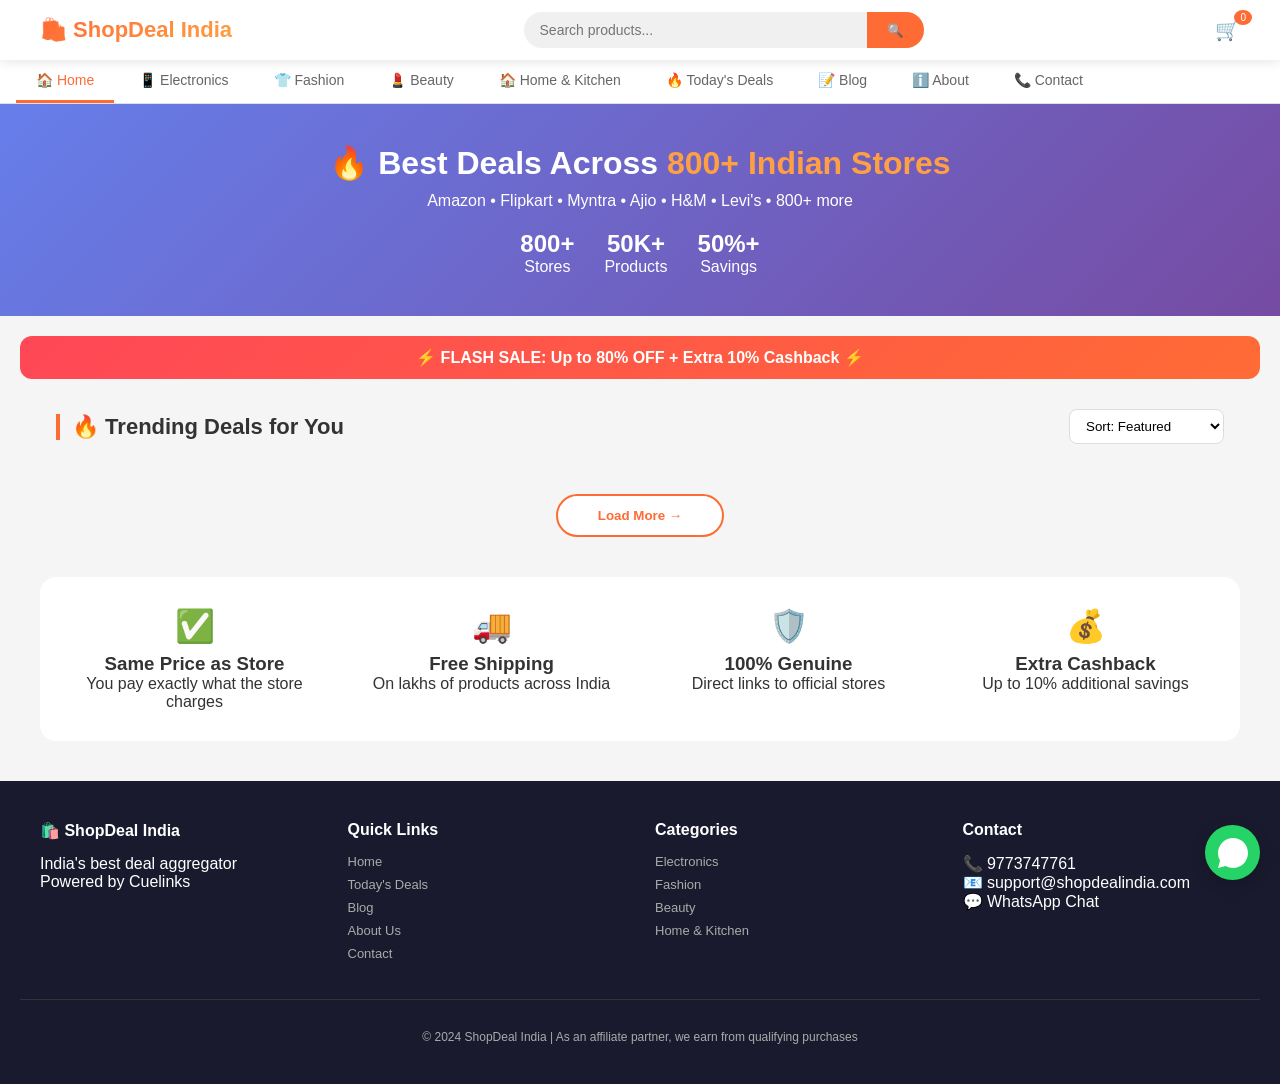
<file: index.html>
<!DOCTYPE html>
<html lang="hi">
<head>
    <meta charset="UTF-8">
    <meta name="viewport" content="width=device-width, initial-scale=1.0, viewport-fit=cover, user-scalable=yes">
    <title>ShopDeal India - Best Deals Across 800+ Indian Stores</title>
    <meta name="description" content="Find best deals on Amazon, Flipkart, Myntra & 800+ stores. Save up to 80% on electronics, fashion, beauty & more.">
    <meta name="keywords" content="online shopping deals, best offers India, Amazon deals, Flipkart sale, Myntra offers, Cuelinks">
    
    <!-- Cuelinks API -->
    <script>
        const CUELINKS_API_KEY = 'xji4NIVD_Dg1CJrSDjgbiJm3COZ8RH2Ml5GiriivbCI';
        (function() {
            var script = document.createElement('script');
            script.src = 'https://cuelinks.com/script.js?api_key=' + CUELINKS_API_KEY;
            script.async = true;
            document.head.appendChild(script);
        })();
    </script>
    
    <style>
        * {
            margin: 0;
            padding: 0;
            box-sizing: border-box;
        }

        body {
            font-family: -apple-system, BlinkMacSystemFont, 'Segoe UI', Roboto, Arial, sans-serif;
            background: #f5f5f5;
            color: #333;
        }

        /* Header */
        .header {
            background: #fff;
            box-shadow: 0 2px 10px rgba(0,0,0,0.1);
            position: sticky;
            top: 0;
            z-index: 1000;
            padding: 12px 16px;
        }

        .nav {
            max-width: 1200px;
            margin: 0 auto;
            display: flex;
            justify-content: space-between;
            align-items: center;
            gap: 15px;
            flex-wrap: wrap;
        }

        .logo {
            font-size: 22px;
            font-weight: bold;
            background: linear-gradient(135deg, #ff6b35, #ff9f43);
            -webkit-background-clip: text;
            background-clip: text;
            color: transparent;
            text-decoration: none;
            cursor: pointer;
        }

        .search-bar {
            flex: 1;
            max-width: 400px;
            display: flex;
            background: #f0f0f0;
            border-radius: 30px;
            overflow: hidden;
        }

        .search-bar input {
            flex: 1;
            padding: 10px 16px;
            border: none;
            outline: none;
            background: transparent;
            font-size: 14px;
        }

        .search-bar button {
            padding: 10px 20px;
            background: #ff6b35;
            color: white;
            border: none;
            cursor: pointer;
        }

        .cart-icon {
            position: relative;
            font-size: 20px;
            cursor: pointer;
        }

        .cart-count {
            position: absolute;
            top: -8px;
            right: -12px;
            background: #ff6b35;
            color: white;
            border-radius: 50%;
            padding: 2px 6px;
            font-size: 10px;
        }

        /* Navigation Tabs */
        .nav-tabs {
            background: white;
            border-bottom: 1px solid #e0e0e0;
            padding: 0 16px;
            overflow-x: auto;
            white-space: nowrap;
            display: flex;
            gap: 5px;
        }

        .nav-tab {
            padding: 12px 20px;
            background: none;
            border: none;
            font-size: 14px;
            font-weight: 500;
            color: #666;
            cursor: pointer;
            border-bottom: 3px solid transparent;
            transition: all 0.3s;
        }

        .nav-tab.active {
            color: #ff6b35;
            border-bottom-color: #ff6b35;
        }

        /* Hero */
        .hero {
            background: linear-gradient(135deg, #667eea, #764ba2);
            color: white;
            text-align: center;
            padding: 40px 20px;
        }

        .hero h1 {
            font-size: 32px;
            margin-bottom: 10px;
        }

        .stats {
            display: flex;
            justify-content: center;
            gap: 30px;
            margin-top: 20px;
            flex-wrap: wrap;
        }

        .stat {
            text-align: center;
        }

        .stat-number {
            font-size: 24px;
            font-weight: bold;
        }

        /* Flash Banner */
        .flash-banner {
            background: linear-gradient(135deg, #ff4757, #ff6b35);
            color: white;
            text-align: center;
            padding: 12px;
            margin: 20px;
            border-radius: 12px;
            font-weight: bold;
        }

        /* Products Grid */
        .products-section {
            max-width: 1200px;
            margin: 30px auto;
            padding: 0 16px;
        }

        .section-header {
            display: flex;
            justify-content: space-between;
            align-items: center;
            margin-bottom: 20px;
            flex-wrap: wrap;
            gap: 10px;
        }

        .section-title {
            font-size: 22px;
            font-weight: bold;
            border-left: 4px solid #ff6b35;
            padding-left: 12px;
        }

        .sort-select {
            padding: 8px 12px;
            border: 1px solid #ddd;
            border-radius: 8px;
            background: white;
        }

        .products-grid {
            display: grid;
            grid-template-columns: repeat(auto-fill, minmax(280px, 1fr));
            gap: 20px;
        }

        @media (max-width: 640px) {
            .products-grid { grid-template-columns: 1fr; }
        }

        .product-card {
            background: white;
            border-radius: 12px;
            overflow: hidden;
            box-shadow: 0 2px 8px rgba(0,0,0,0.1);
            cursor: pointer;
            transition: transform 0.2s;
            position: relative;
        }

        .product-card:hover {
            transform: translateY(-4px);
            box-shadow: 0 8px 20px rgba(0,0,0,0.15);
        }

        .deal-badge {
            position: absolute;
            top: 10px;
            left: 10px;
            background: #ff4757;
            color: white;
            padding: 4px 12px;
            border-radius: 20px;
            font-size: 11px;
            font-weight: bold;
            z-index: 1;
        }

        .product-img {
            height: 200px;
            display: flex;
            align-items: center;
            justify-content: center;
            padding: 20px;
            background: #f8f8f8;
        }

        .product-img img {
            max-width: 100%;
            max-height: 100%;
            object-fit: contain;
        }

        .product-info {
            padding: 15px;
        }

        .product-title {
            font-size: 14px;
            font-weight: 600;
            margin-bottom: 8px;
            line-height: 1.4;
            height: 40px;
            overflow: hidden;
        }

        .price {
            margin-bottom: 8px;
        }

        .current-price {
            font-size: 20px;
            font-weight: bold;
            color: #ff6b35;
        }

        .old-price {
            font-size: 13px;
            color: #999;
            text-decoration: line-through;
            margin-left: 8px;
        }

        .discount {
            background: #e8f5e9;
            color: #4caf50;
            padding: 2px 6px;
            border-radius: 4px;
            font-size: 11px;
            margin-left: 8px;
        }

        .store-name {
            font-size: 11px;
            color: #666;
            background: #f0f0f0;
            padding: 3px 8px;
            border-radius: 4px;
            display: inline-block;
        }

        .shop-btn {
            width: 100%;
            padding: 10px;
            background: #ff6b35;
            color: white;
            border: none;
            border-radius: 8px;
            font-weight: 600;
            cursor: pointer;
            margin-top: 10px;
        }

        /* Load More */
        .load-more {
            text-align: center;
            margin: 30px 0;
        }

        .load-more-btn {
            padding: 12px 40px;
            background: white;
            border: 2px solid #ff6b35;
            color: #ff6b35;
            border-radius: 40px;
            font-weight: 600;
            cursor: pointer;
        }

        /* Features */
        .features {
            max-width: 1200px;
            margin: 40px auto;
            padding: 30px 16px;
            display: grid;
            grid-template-columns: repeat(auto-fit, minmax(180px, 1fr));
            gap: 20px;
            background: white;
            border-radius: 16px;
        }

        .feature {
            text-align: center;
        }

        .feature-icon {
            font-size: 32px;
            margin-bottom: 8px;
        }

        /* About Page Styles */
        .about-container, .policy-container {
            max-width: 1000px;
            margin: 40px auto;
            padding: 0 20px;
        }

        .about-card, .policy-card {
            background: white;
            border-radius: 16px;
            padding: 30px;
            box-shadow: 0 2px 10px rgba(0,0,0,0.1);
            margin-bottom: 20px;
        }

        .about-card h1, .policy-card h1 {
            color: #ff6b35;
            margin-bottom: 20px;
        }

        .stats-showcase {
            display: flex;
            gap: 20px;
            flex-wrap: wrap;
            margin: 30px 0;
        }

        .stat-box {
            flex: 1;
            text-align: center;
            padding: 20px;
            background: linear-gradient(135deg, #667eea, #764ba2);
            color: white;
            border-radius: 12px;
        }

        .stat-box .number {
            font-size: 36px;
            font-weight: bold;
        }

        .values-grid {
            display: grid;
            grid-template-columns: repeat(auto-fit, minmax(200px, 1fr));
            gap: 20px;
            margin: 20px 0;
        }

        .value-item {
            text-align: center;
            padding: 20px;
            background: #f8f9fa;
            border-radius: 12px;
        }

        .value-item .icon {
            font-size: 40px;
            display: block;
            margin-bottom: 10px;
        }

        /* Contact Page */
        .contact-container {
            max-width: 800px;
            margin: 40px auto;
            padding: 0 20px;
        }

        .contact-card {
            background: white;
            border-radius: 16px;
            padding: 30px;
            box-shadow: 0 2px 10px rgba(0,0,0,0.1);
            margin-bottom: 20px;
        }

        .contact-info {
            display: flex;
            gap: 20px;
            flex-wrap: wrap;
            margin-top: 20px;
        }

        .info-item {
            flex: 1;
            text-align: center;
            padding: 20px;
            background: #f8f9fa;
            border-radius: 12px;
        }

        .info-item .icon {
            font-size: 32px;
            display: block;
            margin-bottom: 10px;
        }

        form input, form textarea {
            width: 100%;
            padding: 12px;
            margin-bottom: 15px;
            border: 1px solid #ddd;
            border-radius: 8px;
        }

        form button {
            background: #ff6b35;
            color: white;
            border: none;
            padding: 12px 30px;
            border-radius: 8px;
            cursor: pointer;
        }

        /* Blog */
        .blog-header {
            background: linear-gradient(135deg, #1a1a2e, #16213e);
            color: white;
            padding: 40px 20px;
            text-align: center;
        }

        .blog-header h1 {
            font-size: 32px;
            margin-bottom: 10px;
        }

        .blog-grid {
            max-width: 1200px;
            margin: 40px auto;
            padding: 0 20px;
            display: grid;
            grid-template-columns: repeat(auto-fill, minmax(350px, 1fr));
            gap: 30px;
        }

        .blog-card {
            background: white;
            border-radius: 16px;
            overflow: hidden;
            box-shadow: 0 2px 10px rgba(0,0,0,0.1);
            cursor: pointer;
            transition: transform 0.2s;
        }

        .blog-card:hover {
            transform: translateY(-4px);
        }

        .blog-img {
            height: 180px;
            background: linear-gradient(135deg, #667eea, #764ba2);
            display: flex;
            align-items: center;
            justify-content: center;
            font-size: 60px;
        }

        .blog-content {
            padding: 20px;
        }

        .blog-category {
            color: #ff6b35;
            font-size: 12px;
            text-transform: uppercase;
            margin-bottom: 8px;
        }

        .blog-title {
            font-size: 18px;
            margin-bottom: 10px;
        }

        .blog-excerpt {
            color: #666;
            font-size: 14px;
            margin-bottom: 15px;
            line-height: 1.5;
        }

        /* Footer */
        .footer {
            background: #1a1a2e;
            color: white;
            padding: 40px 20px;
            margin-top: 40px;
        }

        .footer-grid {
            max-width: 1200px;
            margin: 0 auto;
            display: grid;
            grid-template-columns: repeat(auto-fit, minmax(200px, 1fr));
            gap: 30px;
        }

        .footer-col h4 {
            margin-bottom: 15px;
        }

        .footer-col a {
            display: block;
            color: #aaa;
            text-decoration: none;
            margin-bottom: 8px;
            font-size: 13px;
            cursor: pointer;
        }

        .footer-col a:hover {
            color: #ff6b35;
        }

        .copyright {
            text-align: center;
            padding-top: 30px;
            margin-top: 30px;
            border-top: 1px solid #333;
            font-size: 12px;
            color: #aaa;
        }

        /* WhatsApp Float */
        .whatsapp-float {
            position: fixed;
            bottom: 20px;
            right: 20px;
            background: #25d366;
            width: 55px;
            height: 55px;
            border-radius: 50%;
            display: flex;
            align-items: center;
            justify-content: center;
            cursor: pointer;
            box-shadow: 0 4px 15px rgba(0,0,0,0.2);
            z-index: 100;
        }

        .hidden-page {
            display: none;
        }

        .active-page {
            display: block;
        }

        @media (max-width: 768px) {
            .nav { flex-direction: column; }
            .search-bar { max-width: 100%; }
            .blog-grid { grid-template-columns: 1fr; }
            .contact-info { flex-direction: column; }
            .stats-showcase { flex-direction: column; }
        }
    </style>
</head>
<body>

    <!-- Header -->
    <header class="header">
        <div class="nav">
            <div class="logo" onclick="showPage('home')">🛍️ ShopDeal India</div>
            <div class="search-bar">
                <input type="text" id="searchInput" placeholder="Search products...">
                <button onclick="searchProducts()">🔍</button>
            </div>
            <div class="cart-icon" onclick="showCart()">🛒 <span class="cart-count" id="cartCount">0</span></div>
        </div>
    </header>

    <!-- Navigation Tabs -->
    <div class="nav-tabs">
        <button class="nav-tab active" onclick="showPage('home')">🏠 Home</button>
        <button class="nav-tab" onclick="showPage('electronics')">📱 Electronics</button>
        <button class="nav-tab" onclick="showPage('fashion')">👕 Fashion</button>
        <button class="nav-tab" onclick="showPage('beauty')">💄 Beauty</button>
        <button class="nav-tab" onclick="showPage('homekitchen')">🏠 Home & Kitchen</button>
        <button class="nav-tab" onclick="showPage('deals')">🔥 Today's Deals</button>
        <button class="nav-tab" onclick="showPage('blog')">📝 Blog</button>
        <button class="nav-tab" onclick="showPage('about')">ℹ️ About</button>
        <button class="nav-tab" onclick="showPage('contact')">📞 Contact</button>
    </div>

    <!-- ==================== HOME PAGE ==================== -->
    <div id="home-page" class="active-page">
        <div class="hero">
            <h1>🔥 Best Deals Across <span style="color:#ff9f43;">800+ Indian Stores</span></h1>
            <p>Amazon • Flipkart • Myntra • Ajio • H&M • Levi's • 800+ more</p>
            <div class="stats">
                <div class="stat"><span class="stat-number">800+</span><br>Stores</div>
                <div class="stat"><span class="stat-number">50K+</span><br>Products</div>
                <div class="stat"><span class="stat-number">50%+</span><br>Savings</div>
            </div>
        </div>
        <div class="flash-banner">⚡ FLASH SALE: Up to 80% OFF + Extra 10% Cashback ⚡</div>
        <div class="products-section">
            <div class="section-header">
                <h2 class="section-title">🔥 Trending Deals for You</h2>
                <select class="sort-select" id="homeSort" onchange="sortHomeProducts(this.value)">
                    <option value="default">Sort: Featured</option>
                    <option value="price_low">Price: Low to High</option>
                    <option value="price_high">Price: High to Low</option>
                    <option value="discount">Biggest Discount</option>
                </select>
            </div>
            <div class="products-grid" id="homeProductsGrid"></div>
            <div class="load-more"><button class="load-more-btn" onclick="loadMoreHome()">Load More →</button></div>
        </div>
    </div>

    <!-- ==================== ELECTRONICS PAGE ==================== -->
    <div id="electronics-page" class="hidden-page">
        <div class="hero" style="background: linear-gradient(135deg, #667eea, #764ba2);">
            <h1>📱 Best Electronics Deals</h1>
            <p>Save up to 50% on Mobiles, Laptops, Headphones & more</p>
        </div>
        <div class="products-section">
            <div class="section-header"><h2 class="section-title">📱 Electronics Deals</h2></div>
            <div class="products-grid" id="electronicsProductsGrid"></div>
            <div class="load-more"><button class="load-more-btn" onclick="loadMoreElectronics()">Load More →</button></div>
        </div>
    </div>

    <!-- ==================== FASHION PAGE ==================== -->
    <div id="fashion-page" class="hidden-page">
        <div class="hero" style="background: linear-gradient(135deg, #f093fb, #f5576c);">
            <h1>👕 Best Fashion Deals</h1>
            <p>Save up to 50% on Clothes, Shoes, Watches & Accessories</p>
        </div>
        <div class="products-section">
            <div class="section-header"><h2 class="section-title">👕 Fashion Deals</h2></div>
            <div class="products-grid" id="fashionProductsGrid"></div>
            <div class="load-more"><button class="load-more-btn" onclick="loadMoreFashion()">Load More →</button></div>
        </div>
    </div>

    <!-- ==================== BEAUTY PAGE ==================== -->
    <div id="beauty-page" class="hidden-page">
        <div class="hero" style="background: linear-gradient(135deg, #f5af19, #f12711);">
            <h1>💄 Best Beauty & Cosmetics Deals</h1>
            <p>Save up to 50% on Makeup, Skincare & Haircare</p>
        </div>
        <div class="products-section">
            <div class="section-header"><h2 class="section-title">💄 Beauty Deals</h2></div>
            <div class="products-grid" id="beautyProductsGrid"></div>
            <div class="load-more"><button class="load-more-btn" onclick="loadMoreBeauty()">Load More →</button></div>
        </div>
    </div>

    <!-- ==================== HOME & KITCHEN PAGE ==================== -->
    <div id="homekitchen-page" class="hidden-page">
        <div class="hero" style="background: linear-gradient(135deg, #11998e, #38ef7d);">
            <h1>🏠 Best Home & Kitchen Deals</h1>
            <p>Save up to 50% on Cookware, Appliances, Furniture & Decor</p>
        </div>
        <div class="products-section">
            <div class="section-header"><h2 class="section-title">🏠 Home & Kitchen Deals</h2></div>
            <div class="products-grid" id="homekitchenProductsGrid"></div>
            <div class="load-more"><button class="load-more-btn" onclick="loadMoreHomeKitchen()">Load More →</button></div>
        </div>
    </div>

    <!-- ==================== DEALS PAGE ==================== -->
    <div id="deals-page" class="hidden-page">
        <div class="hero" style="background: linear-gradient(135deg, #f12711, #f5af19);">
            <h1>🔥 Today's Best Deals</h1>
            <p>Limited Time Offers - Up to 80% Off</p>
        </div>
        <div class="flash-banner">⚡ FLASH SALE: Extra 10% Cashback on All Orders! ⚡</div>
        <div class="products-section">
            <div class="section-header"><h2 class="section-title">🔥 Limited Time Offers</h2></div>
            <div class="products-grid" id="dealsProductsGrid"></div>
            <div class="load-more"><button class="load-more-btn" onclick="loadMoreDeals()">Load More →</button></div>
        </div>
    </div>

    <!-- ==================== BLOG PAGE ==================== -->
    <div id="blog-page" class="hidden-page">
        <div class="blog-header"><h1>Shopping Blog</h1><p>Product Reviews, Buying Guides & Best Deals</p></div>
        <div class="blog-grid" id="blogGrid"></div>
    </div>

    <!-- ==================== ABOUT PAGE ==================== -->
    <div id="about-page" class="hidden-page">
        <div class="about-container">
            <div class="about-card">
                <h1>About ShopDeal India</h1>
                <p>ShopDeal India is India's largest deal aggregator platform. We help you find the best deals across 800+ Indian stores including Amazon, Flipkart, Myntra, Ajio, and many more.</p>
                <div class="stats-showcase">
                    <div class="stat-box"><div class="number">800+</div><div>Stores</div></div>
                    <div class="stat-box"><div class="number">50,000+</div><div>Products</div></div>
                    <div class="stat-box"><div class="number">50%+</div><div>Average Savings</div></div>
                </div>
                <h2>Our Mission</h2>
                <p>To help every Indian save money on their online purchases by finding the best deals and offers across all major online stores.</p>
                <h2>Our Values</h2>
                <div class="values-grid">
                    <div class="value-item"><div class="icon">✅</div><h3>Trust</h3><p>100% genuine links to official stores</p></div>
                    <div class="value-item"><div class="icon">💰</div><h3>Savings</h3><p>Best prices guaranteed</p></div>
                    <div class="value-item"><div class="icon">🚀</div><h3>Speed</h3><p>Fast loading & easy navigation</p></div>
                </div>
                <p><strong>Contact us:</strong> 📞 9773747761 | 📧 support@shopdealindia.com</p>
            </div>
        </div>
    </div>

    <!-- ==================== CONTACT PAGE ==================== -->
    <div id="contact-page" class="hidden-page">
        <div class="contact-container">
            <div class="contact-card">
                <h1>Contact Us</h1>
                <p>Have questions? We're here to help!</p>
                <div class="contact-info">
                    <div class="info-item"><span class="icon">📞</span><h3>Call Us</h3><a href="tel:9773747761" style="color:#ff6b35;">9773747761</a></div>
                    <div class="info-item"><span class="icon">💬</span><h3>WhatsApp</h3><a href="#" onclick="startWhatsApp(); return false;" style="color:#ff6b35;">Chat Now</a></div>
                    <div class="info-item"><span class="icon">📧</span><h3>Email</h3><a href="mailto:support@shopdealindia.com" style="color:#ff6b35;">support@shopdealindia.com</a></div>
                </div>
            </div>
            <div class="contact-card">
                <h2>Send us a Message</h2>
                <form onsubmit="submitForm(event)">
                    <input type="text" id="contactName" placeholder="Your Name" required>
                    <input type="email" id="contactEmail" placeholder="Your Email" required>
                    <textarea id="contactMsg" rows="5" placeholder="Your Message" required></textarea>
                    <button type="submit">Send Message →</button>
                </form>
            </div>
        </div>
    </div>

    <!-- Features Section (shown on home page only) -->
    <div class="features" id="featuresSection">
        <div class="feature"><div class="feature-icon">✅</div><h3>Same Price as Store</h3><p>You pay exactly what the store charges</p></div>
        <div class="feature"><div class="feature-icon">🚚</div><h3>Free Shipping</h3><p>On lakhs of products across India</p></div>
        <div class="feature"><div class="feature-icon">🛡️</div><h3>100% Genuine</h3><p>Direct links to official stores</p></div>
        <div class="feature"><div class="feature-icon">💰</div><h3>Extra Cashback</h3><p>Up to 10% additional savings</p></div>
    </div>

    <!-- Footer -->
    <footer class="footer">
        <div class="footer-grid">
            <div class="footer-col"><h4>🛍️ ShopDeal India</h4><p>India's best deal aggregator</p><p>Powered by Cuelinks</p></div>
            <div class="footer-col"><h4>Quick Links</h4><a onclick="showPage('home')">Home</a><a onclick="showPage('deals')">Today's Deals</a><a onclick="showPage('blog')">Blog</a><a onclick="showPage('about')">About Us</a><a onclick="showPage('contact')">Contact</a></div>
            <div class="footer-col"><h4>Categories</h4><a onclick="showPage('electronics')">Electronics</a><a onclick="showPage('fashion')">Fashion</a><a onclick="showPage('beauty')">Beauty</a><a onclick="showPage('homekitchen')">Home & Kitchen</a></div>
            <div class="footer-col"><h4>Contact</h4><p>📞 9773747761</p><p>📧 support@shopdealindia.com</p><p>💬 WhatsApp Chat</p></div>
        </div>
        <div class="copyright"><p>© 2024 ShopDeal India | As an affiliate partner, we earn from qualifying purchases</p></div>
    </footer>

    <!-- WhatsApp Float -->
    <div class="whatsapp-float" onclick="startWhatsApp()">
        <svg width="30" height="30" viewBox="0 0 24 24" fill="white"><path d="M12.032 0C5.384 0 0 5.384 0 12.032c0 2.112.56 4.184 1.632 6.008L0 24l6.08-1.584A12.02 12.02 0 0 0 12.032 24C18.68 24 24 18.616 24 11.968S18.68 0 12.032 0zM17.96 14.52c-.264-.136-1.568-.768-1.808-.856-.24-.088-.416-.136-.592.136-.176.272-.68.856-.832 1.032-.152.176-.304.2-.568.064-.264-.136-1.112-.408-2.12-1.304-.784-.696-1.312-1.552-1.464-1.816-.152-.264-.016-.408.112-.544.112-.12.264-.312.392-.472.136-.16.184-.272.272-.456.088-.184.048-.344-.024-.48-.072-.136-.592-1.424-.816-1.952-.216-.504-.432-.432-.592-.44h-.504a.96.96 0 0 0-.688.32c-.232.264-.88.856-.88 2.088s.904 2.424 1.032 2.592c.128.168 1.784 2.72 4.32 3.816.608.264 1.08.424 1.448.544.608.192 1.16.16 1.6.096.488-.072 1.504-.608 1.712-1.2.208-.592.208-1.104.144-1.208-.064-.104-.232-.168-.496-.304z"/></svg>
    </div>

    <script>
        // ==========================================
        // COMPLETE PRODUCTS DATABASE
        // ==========================================
        
        const allProducts = [
            // Electronics
            { id: 1, name: 'Apple iPhone 15 (128GB)', price: 71999, mrp: 79900, discount: '10%', cat: 'electronics', img: 'https://images.unsplash.com/photo-1591337676887-a217a6970a8a?w=300&h=300&fit=crop', store: 'Amazon', link: 'https://www.amazon.in/dp/B0CHWNPS5R' },
            { id: 2, name: 'Samsung Galaxy S24 5G', price: 79999, mrp: 89999, discount: '11%', cat: 'electronics', img: 'https://images.unsplash.com/photo-1610945415295-d9bbf067e59c?w=300&h=300&fit=crop', store: 'Amazon', link: 'https://www.amazon.in/dp/B0CNL6TG8K' },
            { id: 3, name: 'Apple MacBook Air M2', price: 89990, mrp: 99900, discount: '10%', cat: 'electronics', img: 'https://images.unsplash.com/photo-1517336714731-489689fd1ca8?w=300&h=300&fit=crop', store: 'Apple', link: 'https://www.apple.com/in/shop/buy-mac/macbook-air' },
            { id: 4, name: 'Sony WH-1000XM5', price: 29990, mrp: 34990, discount: '14%', cat: 'electronics', img: 'https://images.unsplash.com/photo-1618366712010-f4ae9c647dcb?w=300&h=300&fit=crop', store: 'Sony', link: 'https://www.sony.co.in' },
            { id: 5, name: 'boAt Rockerz 450', price: 1799, mrp: 2999, discount: '40%', cat: 'electronics', img: 'https://images.unsplash.com/photo-1505740420928-5e560c06d30e?w=300&h=300&fit=crop', store: 'boAt', link: 'https://www.boat-lifestyle.com' },
            { id: 6, name: 'OnePlus 12 5G', price: 64999, mrp: 69999, discount: '7%', cat: 'electronics', img: 'https://images.unsplash.com/photo-1586953208448-b95a79798f07?w=300&h=300&fit=crop', store: 'OnePlus', link: 'https://www.oneplus.in' },
            
            // Fashion
            { id: 7, name: "Levi's 501 Jeans", price: 2299, mrp: 3999, discount: '42%', cat: 'fashion', img: 'https://images.unsplash.com/photo-1541099649105-f69ad21f3246?w=300&h=300&fit=crop', store: "Levi's", link: 'https://www.levi.in' },
            { id: 8, name: 'Nike Air Max Shoes', price: 5999, mrp: 8995, discount: '33%', cat: 'fashion', img: 'https://images.unsplash.com/photo-1542291026-7eec264c27ff?w=300&h=300&fit=crop', store: 'Nike', link: 'https://www.nike.com/in' },
            { id: 9, name: 'H&M T-Shirt', price: 799, mrp: 1599, discount: '50%', cat: 'fashion', img: 'https://images.unsplash.com/photo-1521572163474-6864f9cf17ab?w=300&h=300&fit=crop', store: 'H&M', link: 'https://www2.hm.com' },
            { id: 10, name: 'Fastrack Smartwatch', price: 2495, mrp: 4995, discount: '50%', cat: 'fashion', img: 'https://images.unsplash.com/photo-1523275335684-37898b6baf30?w=300&h=300&fit=crop', store: 'Fastrack', link: 'https://www.fastrack.com' },
            { id: 11, name: 'Adidas Running Shoes', price: 3999, mrp: 6999, discount: '43%', cat: 'fashion', img: 'https://images.unsplash.com/photo-1600185365483-26d7a4cc7519?w=300&h=300&fit=crop', store: 'Adidas', link: 'https://www.adidas.co.in' },
            
            // Beauty
            { id: 12, name: 'Swiss Beauty Lipstick', price: 399, mrp: 799, discount: '50%', cat: 'beauty', img: 'https://images.unsplash.com/photo-1586495777744-4413f21062fa?w=300&h=300&fit=crop', store: 'Swiss Beauty', link: 'https://www.swissbeauty.in' },
            { id: 13, name: 'Mamaearth Face Wash', price: 299, mrp: 599, discount: '50%', cat: 'beauty', img: 'https://images.unsplash.com/photo-1556228578-0d85b1a4d571?w=300&h=300&fit=crop', store: 'Mamaearth', link: 'https://mamaearth.in' },
            { id: 14, name: 'Lakme Foundation', price: 349, mrp: 699, discount: '50%', cat: 'beauty', img: 'https://images.unsplash.com/photo-1631730360959-38f9d89b3a00?w=300&h=300&fit=crop', store: 'Lakme', link: 'https://www.lakme.com' },
            
            // Home & Kitchen
            { id: 15, name: 'Prestige Cooker 5L', price: 2299, mrp: 3450, discount: '33%', cat: 'home', img: 'https://images.unsplash.com/photo-1584267385494-9fdd9a6adf44?w=300&h=300&fit=crop', store: 'Prestige', link: 'https://www.prestige.com' },
            { id: 16, name: 'Bajaj Mixer Grinder', price: 3499, mrp: 4999, discount: '30%', cat: 'home', img: 'https://images.unsplash.com/photo-1584267385494-9fdd9a6adf44?w=300&h=300&fit=crop', store: 'Bajaj', link: 'https://www.bajajelectronics.com' },
            { id: 17, name: 'Philips Steam Iron', price: 1499, mrp: 2495, discount: '40%', cat: 'home', img: 'https://images.unsplash.com/photo-1584267385494-9fdd9a6adf44?w=300&h=300&fit=crop', store: 'Philips', link: 'https://www.philips.co.in' }
        ];

        // Deals products (discount > 30%)
        const dealsProducts = allProducts.filter(p => parseInt(p.discount) > 30);
        
        // Blog posts
        const blogPosts = [
            { id: 1, title: 'iPhone 15 Review: Is It Worth Buying?', category: 'Product Review', excerpt: 'Complete review of Apple iPhone 15 - camera, battery, performance, and price comparison.', icon: '📱', link: '#' },
            { id: 2, title: 'Best Laptops Under 50000 in India 2024', category: 'Buying Guide', excerpt: 'Top 10 laptops under ₹50,000 for students, programmers, and professionals.', icon: '💻', link: '#' },
            { id: 3, title: 'Best Wireless Headphones Under 2000', category: 'Best Deals', excerpt: 'Top budget headphones from boAt, Noise, Boult, Mivi. Compare features.', icon: '🎧', link: '#' },
            { id: 4, title: 'Festival Fashion: Best Ethnic Wear Deals', category: 'Fashion Guide', excerpt: 'Save up to 60% on ethnic wear this festive season.', icon: '👕', link: '#' },
            { id: 5, title: 'Best Skincare Products for Glowing Skin', category: 'Beauty', excerpt: 'Top-rated face washes, serums, and moisturizers from Mamaearth, Plum.', icon: '💄', link: '#' },
            { id: 6, title: 'Diwali Gift Guide 2024: Best Gift Ideas', category: 'Gift Guide', excerpt: 'Find perfect gifts for family and friends this Diwali.', icon: '🎁', link: '#' }
        ];

        // State variables
        let cart = localStorage.getItem('shop_cart') ? parseInt(localStorage.getItem('shop_cart')) : 0;
        let homePage = 1, electronicsPage = 1, fashionPage = 1, beautyPage = 1, homeKitchenPage = 1, dealsPage = 1;
        const perPage = 6;

        // Helper functions
        function redirectToStore(link) { cart++; localStorage.setItem('shop_cart', cart); document.getElementById('cartCount').innerText = cart; window.open(link, '_blank'); }
        function showCart() { alert(`🛒 Cart: ${cart} items`); }
        function startWhatsApp() { window.open('https://wa.me/919773747761', '_blank'); }
        function searchProducts() { const q = document.getElementById('searchInput').value; if(q) alert(`Searching for "${q}"`); }
        function submitForm(e) { e.preventDefault(); alert('✅ Message sent! We will contact you soon.'); document.getElementById('contactName').value = ''; document.getElementById('contactEmail').value = ''; document.getElementById('contactMsg').value = ''; }

        // Page navigation
        function showPage(page) {
            document.querySelectorAll('[id$="-page"]').forEach(el => el.classList.add('hidden-page'));
            document.getElementById(`${page}-page`).classList.remove('hidden-page');
            document.querySelectorAll('.nav-tab').forEach(tab => tab.classList.remove('active'));
            event.target.classList.add('active');
            
            // Hide features section on non-home pages
            const features = document.getElementById('featuresSection');
            if (features) features.style.display = page === 'home' ? 'grid' : 'none';
            
            // Refresh products when page changes
            if (page === 'home') renderHomeProducts();
            else if (page === 'electronics') renderElectronicsProducts();
            else if (page === 'fashion') renderFashionProducts();
            else if (page === 'beauty') renderBeautyProducts();
            else if (page === 'homekitchen') renderHomeKitchenProducts();
            else if (page === 'deals') renderDealsProducts();
            else if (page === 'blog') renderBlog();
            
            window.scrollTo({ top: 0, behavior: 'smooth' });
        }

        // Render functions
        function renderProducts(containerId, products, pageVar, pageName, loadMoreFunc) {
            const container = document.getElementById(containerId);
            if (!container) return;
            const start = 0;
            const end = window[pageVar] * perPage;
            const show = products.slice(start, end);
            if (show.length === 0 && window[pageVar] === 1) { container.innerHTML = '<div style="text-align:center; padding:40px;">No products found</div>'; return; }
            container.innerHTML = show.map(p => `
                <div class="product-card" onclick="redirectToStore('${p.link}')">
                    ${p.discount > 30 ? '<div class="deal-badge">🔥 DEAL</div>' : ''}
                    <div class="product-img"><img src="${p.img}" alt="${p.name}" loading="lazy"></div>
                    <div class="product-info">
                        <div class="product-title">${p.name}</div>
                        <div class="price"><span class="current-price">₹${p.price.toLocaleString()}</span><span class="old-price">₹${p.mrp.toLocaleString()}</span><span class="discount">-${p.discount}%</span></div>
                        <div class="store-name">🏪 ${p.store}</div>
                        <button class="shop-btn" onclick="event.stopPropagation(); redirectToStore('${p.link}')">Shop Now →</button>
                    </div>
                </div>
            `).join('');
        }

        function loadMore(products, pageVar, pageName, renderFunc) {
            if (window[pageVar] * perPage < products.length) { window[pageVar]++; renderFunc(); }
        }

        // Home products with sorting
        let homeProducts = [...allProducts];
        function sortHomeProducts(sortBy) {
            if (sortBy === 'price_low') homeProducts.sort((a,b) => a.price - b.price);
            else if (sortBy === 'price_high') homeProducts.sort((a,b) => b.price - a.price);
            else if (sortBy === 'discount') homeProducts.sort((a,b) => parseInt(b.discount) - parseInt(a.discount));
            else homeProducts = [...allProducts];
            homePage = 1;
            renderHomeProducts();
        }
        function renderHomeProducts() { renderProducts('homeProductsGrid', homeProducts, 'homePage', 'home', null); }
        function loadMoreHome() { if (homePage * perPage < homeProducts.length) { homePage++; renderHomeProducts(); } }

        // Category renders
        function renderElectronicsProducts() { renderProducts('electronicsProductsGrid', allProducts.filter(p => p.cat === 'electronics'), 'electronicsPage', 'electronics', null); }
        function loadMoreElectronics() { const prods = allProducts.filter(p => p.cat === 'electronics'); if (electronicsPage * perPage < prods.length) { electronicsPage++; renderElectronicsProducts(); } }
        
        function renderFashionProducts() { renderProducts('fashionProductsGrid', allProducts.filter(p => p.cat === 'fashion'), 'fashionPage', 'fashion', null); }
        function loadMoreFashion() { const prods = allProducts.filter(p => p.cat === 'fashion'); if (fashionPage * perPage < prods.length) { fashionPage++; renderFashionProducts(); } }
        
        function renderBeautyProducts() { renderProducts('beautyProductsGrid', allProducts.filter(p => p.cat === 'beauty'), 'beautyPage', 'beauty', null); }
        function loadMoreBeauty() { const prods = allProducts.filter(p => p.cat === 'beauty'); if (beautyPage * perPage < prods.length) { beautyPage++; renderBeautyProducts(); } }
        
        function renderHomeKitchenProducts() { renderProducts('homekitchenProductsGrid', allProducts.filter(p => p.cat === 'home'), 'homeKitchenPage', 'homekitchen', null); }
        function loadMoreHomeKitchen() { const prods = allProducts.filter(p => p.cat === 'home'); if (homeKitchenPage * perPage < prods.length) { homeKitchenPage++; renderHomeKitchenProducts(); } }
        
        function renderDealsProducts() { renderProducts('dealsProductsGrid', dealsProducts, 'dealsPage', 'deals', null); }
        function loadMoreDeals() { if (dealsPage * perPage < dealsProducts.length) { dealsPage++; renderDealsProducts(); } }
        
        function renderBlog() {
            const container = document.getElementById('blogGrid');
            if (!container) return;
            container.innerHTML = blogPosts.map(p => `
                <div class="blog-card" onclick="alert('Blog post: ${p.title}')">
                    <div class="blog-img">${p.icon}</div>
                    <div class="blog-content">
                        <div class="blog-category">${p.category}</div>
                        <h2 class="blog-title">${p.title}</h2>
                        <p class="blog-excerpt">${p.excerpt}</p>
                        <span class="read-more">Read More →</span>
                    </div>
                </div>
            `).join('');
        }

        // Initialize
        document.addEventListener('DOMContentLoaded', () => {
            document.getElementById('cartCount').innerText = cart;
            renderHomeProducts();
            renderBlog();
            console.log('✅ ShopDeal India Ready! Cuelinks API Active');
        });
    </script>
</body>
</html>
</file>
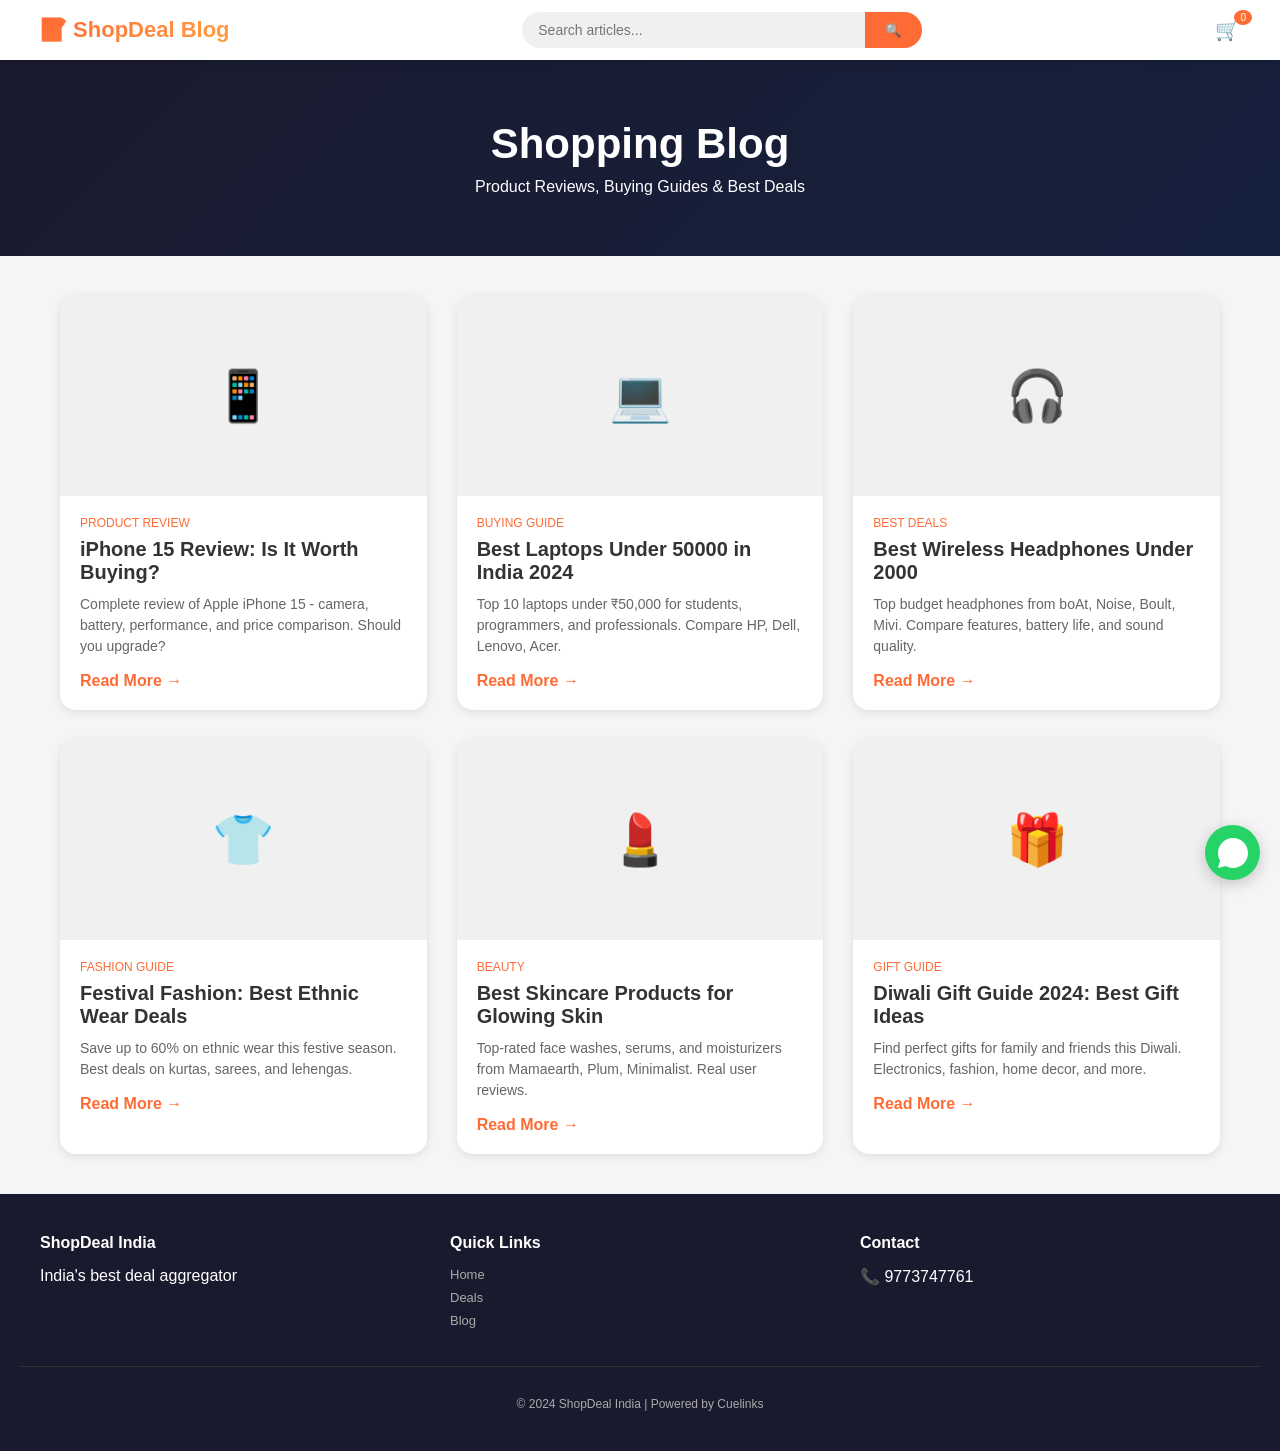
<file: blog/index.html>
<!DOCTYPE html>
<html lang="hi">
<head>
    <meta charset="UTF-8">
    <meta name="viewport" content="width=device-width, initial-scale=1.0">
    <title>Shopping Blog - Best Deals, Reviews & Buying Guides | ShopDeal</title>
    <meta name="description" content="Read latest shopping guides, product reviews, and deal alerts. Find best products and save money.">
    <link rel="stylesheet" href="../css/style.css">
    <style>
        .blog-header { background: linear-gradient(135deg, #1a1a2e, #16213e); color: white; padding: 60px 20px; text-align: center; }
        .blog-header h1 { font-size: 42px; margin-bottom: 10px; }
        .blog-grid { max-width: 1200px; margin: 40px auto; padding: 0 20px; display: grid; grid-template-columns: repeat(auto-fill, minmax(350px, 1fr)); gap: 30px; }
        .blog-card { background: white; border-radius: 16px; overflow: hidden; box-shadow: 0 2px 10px rgba(0,0,0,0.1); transition: transform 0.2s; }
        .blog-card:hover { transform: translateY(-4px); }
        .blog-img { height: 200px; background: #f0f0f0; display: flex; align-items: center; justify-content: center; font-size: 50px; }
        .blog-content { padding: 20px; }
        .blog-category { color: #ff6b35; font-size: 12px; text-transform: uppercase; margin-bottom: 8px; }
        .blog-title { font-size: 20px; margin-bottom: 10px; }
        .blog-excerpt { color: #666; font-size: 14px; margin-bottom: 15px; line-height: 1.5; }
        .read-more { color: #ff6b35; text-decoration: none; font-weight: 600; }
        @media (max-width: 768px) { .blog-grid { grid-template-columns: 1fr; } .blog-header h1 { font-size: 32px; } }
    </style>
</head>
<body>
    <header class="header"><div class="nav"><a href="/" class="logo">📝 ShopDeal Blog</a><div class="search-bar"><input type="text" id="searchInput" placeholder="Search articles..."><button onclick="searchProducts()">🔍</button></div><div class="cart-icon" onclick="showCart()">🛒 <span class="cart-count" id="cartCount">0</span></div></div></header>
    <div class="blog-header"><h1>Shopping Blog</h1><p>Product Reviews, Buying Guides & Best Deals</p></div>
    <div class="blog-grid">
        <div class="blog-card"><div class="blog-img">📱</div><div class="blog-content"><div class="blog-category">Product Review</div><h2 class="blog-title">iPhone 15 Review: Is It Worth Buying?</h2><p class="blog-excerpt">Complete review of Apple iPhone 15 - camera, battery, performance, and price comparison. Should you upgrade?</p><a href="iphone-15-review.html" class="read-more">Read More →</a></div></div>
        <div class="blog-card"><div class="blog-img">💻</div><div class="blog-content"><div class="blog-category">Buying Guide</div><h2 class="blog-title">Best Laptops Under 50000 in India 2024</h2><p class="blog-excerpt">Top 10 laptops under ₹50,000 for students, programmers, and professionals. Compare HP, Dell, Lenovo, Acer.</p><a href="best-laptops-2024.html" class="read-more">Read More →</a></div></div>
        <div class="blog-card"><div class="blog-img">🎧</div><div class="blog-content"><div class="blog-category">Best Deals</div><h2 class="blog-title">Best Wireless Headphones Under 2000</h2><p class="blog-excerpt">Top budget headphones from boAt, Noise, Boult, Mivi. Compare features, battery life, and sound quality.</p><a href="best-headphones.html" class="read-more">Read More →</a></div></div>
        <div class="blog-card"><div class="blog-img">👕</div><div class="blog-content"><div class="blog-category">Fashion Guide</div><h2 class="blog-title">Festival Fashion: Best Ethnic Wear Deals</h2><p class="blog-excerpt">Save up to 60% on ethnic wear this festive season. Best deals on kurtas, sarees, and lehengas.</p><a href="festival-fashion.html" class="read-more">Read More →</a></div></div>
        <div class="blog-card"><div class="blog-img">💄</div><div class="blog-content"><div class="blog-category">Beauty</div><h2 class="blog-title">Best Skincare Products for Glowing Skin</h2><p class="blog-excerpt">Top-rated face washes, serums, and moisturizers from Mamaearth, Plum, Minimalist. Real user reviews.</p><a href="skincare-guide.html" class="read-more">Read More →</a></div></div>
        <div class="blog-card"><div class="blog-img">🎁</div><div class="blog-content"><div class="blog-category">Gift Guide</div><h2 class="blog-title">Diwali Gift Guide 2024: Best Gift Ideas</h2><p class="blog-excerpt">Find perfect gifts for family and friends this Diwali. Electronics, fashion, home decor, and more.</p><a href="diwali-gift-guide.html" class="read-more">Read More →</a></div></div>
    </div>
    <footer class="footer"><div class="footer-grid"><div class="footer-col"><h4>ShopDeal India</h4><p>India's best deal aggregator</p></div><div class="footer-col"><h4>Quick Links</h4><a href="/">Home</a><a href="/deals.html">Deals</a><a href="/blog/">Blog</a></div><div class="footer-col"><h4>Contact</h4><p>📞 9773747761</p></div></div><div class="copyright"><p>© 2024 ShopDeal India | Powered by Cuelinks</p></div></footer>
    <div class="whatsapp-float" onclick="startWhatsApp()"><svg width="30" height="30" viewBox="0 0 24 24" fill="white"><path d="M12.032 0C5.384 0 0 5.384 0 12.032c0 2.112.56 4.184 1.632 6.008L0 24l6.08-1.584A12.02 12.02 0 0 0 12.032 24C18.68 24 24 18.616 24 11.968S18.68 0 12.032 0zM17.96 14.52c-.264-.136-1.568-.768-1.808-.856-.24-.088-.416-.136-.592.136-.176.272-.68.856-.832 1.032-.152.176-.304.2-.568.064-.264-.136-1.112-.408-2.12-1.304-.784-.696-1.312-1.552-1.464-1.816-.152-.264-.016-.408.112-.544.112-.12.264-.312.392-.472.136-.16.184-.272.272-.456.088-.184.048-.344-.024-.48-.072-.136-.592-1.424-.816-1.952-.216-.504-.432-.432-.592-.44h-.504a.96.96 0 0 0-.688.32c-.232.264-.88.856-.88 2.088s.904 2.424 1.032 2.592c.128.168 1.784 2.72 4.32 3.816.608.264 1.08.424 1.448.544.608.192 1.16.16 1.6.096.488-.072 1.504-.608 1.712-1.2.208-.592.208-1.104.144-1.208-.064-.104-.232-.168-.496-.304z"/></svg></div>
    <script>
        let cart = localStorage.getItem('shop_cart') ? parseInt(localStorage.getItem('shop_cart')) : 0;
        document.getElementById('cartCount').innerText = cart;
        function showCart() { alert(`🛒 Cart: ${cart} items`); }
        function startWhatsApp() { window.open('https://wa.me/919773747761', '_blank'); }
        function searchProducts() { window.location.href = '/'; }
    </script>
</body>
</html>
</file>
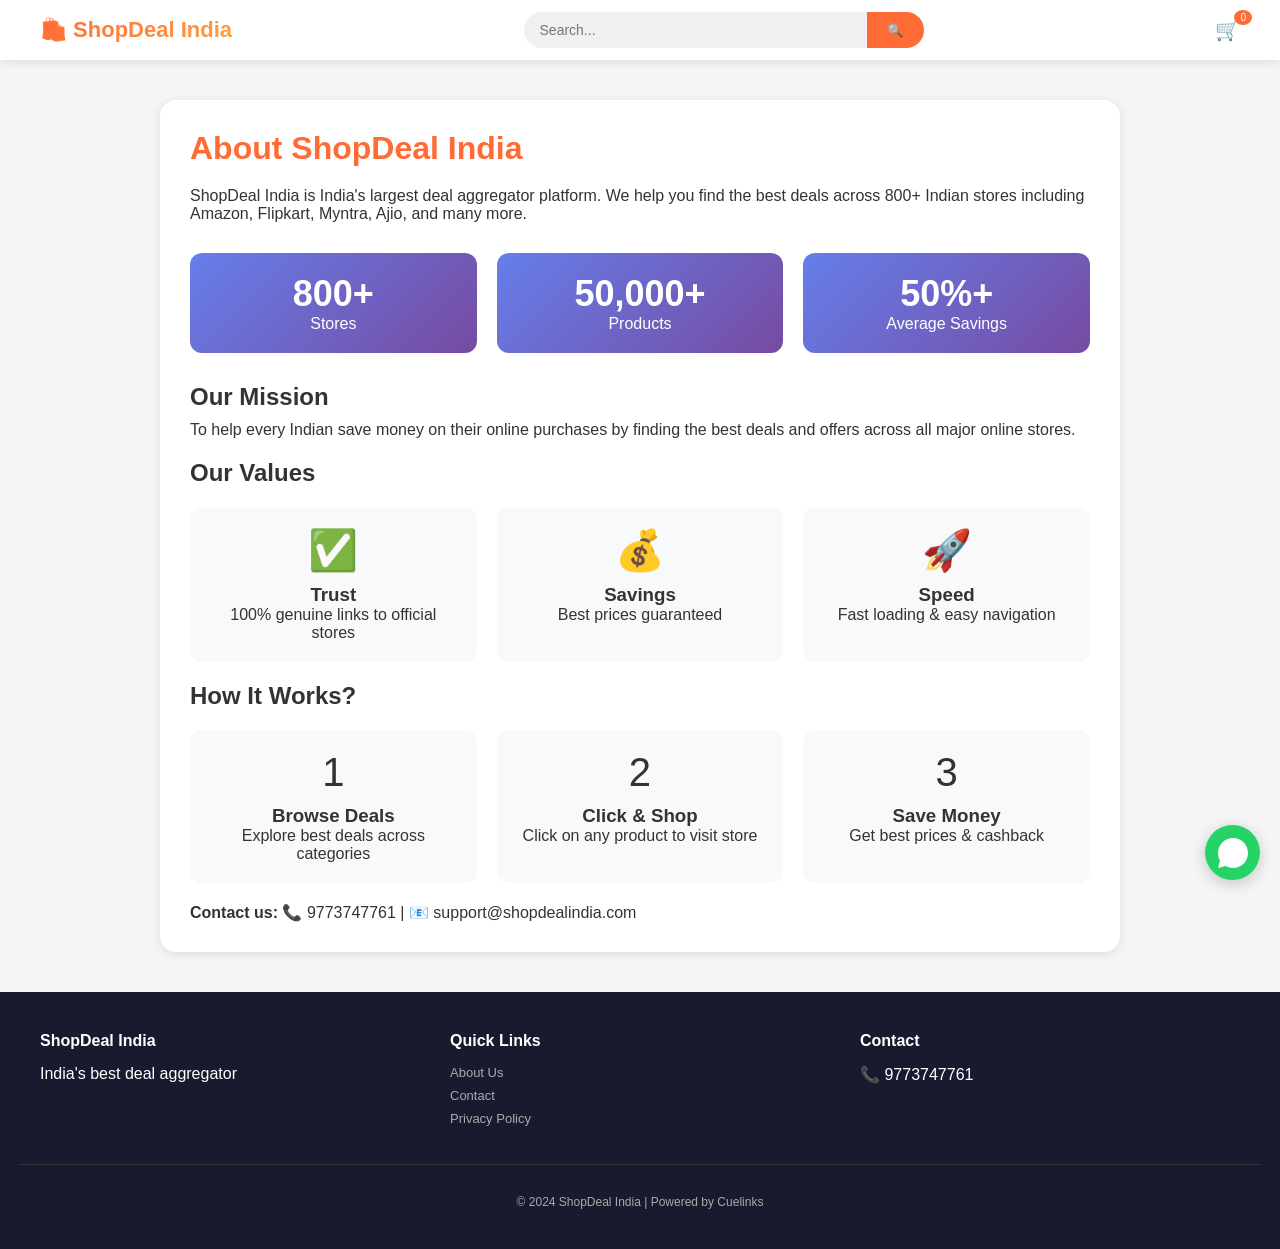
<file: about.html>
<!DOCTYPE html>
<html lang="hi">
<head>
    <meta charset="UTF-8">
    <meta name="viewport" content="width=device-width, initial-scale=1.0">
    <title>About Us - ShopDeal India | India's Largest Deal Aggregator</title>
    <meta name="description" content="ShopDeal India helps you find best deals across 800+ Indian stores. Save money on every purchase. Our mission is to help Indians save money.">
    <link rel="stylesheet" href="css/style.css">
    <style>
        .about-container { max-width: 1000px; margin: 40px auto; padding: 0 20px; }
        .about-card { background: white; border-radius: 16px; padding: 30px; margin-bottom: 20px; box-shadow: 0 2px 10px rgba(0,0,0,0.1); }
        .about-card h1 { color: #ff6b35; margin-bottom: 20px; }
        .about-card h2 { margin: 20px 0 10px; }
        .stats-showcase { display: flex; gap: 20px; flex-wrap: wrap; margin: 30px 0; }
        .stat-box { flex: 1; text-align: center; padding: 20px; background: linear-gradient(135deg, #667eea, #764ba2); color: white; border-radius: 12px; }
        .stat-box .number { font-size: 36px; font-weight: bold; }
        .values-grid { display: grid; grid-template-columns: repeat(auto-fit, minmax(200px, 1fr)); gap: 20px; margin: 20px 0; }
        .value-item { text-align: center; padding: 20px; background: #f8f9fa; border-radius: 12px; }
        .value-item .icon { font-size: 40px; display: block; margin-bottom: 10px; }
    </style>
</head>
<body>
    <header class="header"><div class="nav"><a href="/" class="logo">🛍️ ShopDeal India</a><div class="search-bar"><input type="text" id="searchInput" placeholder="Search..."><button onclick="searchProducts()">🔍</button></div><div class="cart-icon" onclick="showCart()">🛒 <span class="cart-count" id="cartCount">0</span></div></div></header>
    <div class="about-container">
        <div class="about-card"><h1>About ShopDeal India</h1><p>ShopDeal India is India's largest deal aggregator platform. We help you find the best deals across 800+ Indian stores including Amazon, Flipkart, Myntra, Ajio, and many more.</p>
        <div class="stats-showcase"><div class="stat-box"><div class="number">800+</div><div>Stores</div></div><div class="stat-box"><div class="number">50,000+</div><div>Products</div></div><div class="stat-box"><div class="number">50%+</div><div>Average Savings</div></div></div>
        <h2>Our Mission</h2><p>To help every Indian save money on their online purchases by finding the best deals and offers across all major online stores.</p>
        <h2>Our Values</h2><div class="values-grid"><div class="value-item"><div class="icon">✅</div><h3>Trust</h3><p>100% genuine links to official stores</p></div><div class="value-item"><div class="icon">💰</div><h3>Savings</h3><p>Best prices guaranteed</p></div><div class="value-item"><div class="icon">🚀</div><h3>Speed</h3><p>Fast loading & easy navigation</p></div></div>
        <h2>How It Works?</h2><div class="values-grid"><div class="value-item"><div class="icon">1</div><h3>Browse Deals</h3><p>Explore best deals across categories</p></div><div class="value-item"><div class="icon">2</div><h3>Click & Shop</h3><p>Click on any product to visit store</p></div><div class="value-item"><div class="icon">3</div><h3>Save Money</h3><p>Get best prices & cashback</p></div></div>
        <p style="margin-top: 20px;"><strong>Contact us:</strong> 📞 9773747761 | 📧 support@shopdealindia.com</p></div>
    </div>
    <footer class="footer"><div class="footer-grid"><div class="footer-col"><h4>ShopDeal India</h4><p>India's best deal aggregator</p></div><div class="footer-col"><h4>Quick Links</h4><a href="/about.html">About Us</a><a href="/contact.html">Contact</a><a href="/privacy.html">Privacy Policy</a></div><div class="footer-col"><h4>Contact</h4><p>📞 9773747761</p></div></div><div class="copyright"><p>© 2024 ShopDeal India | Powered by Cuelinks</p></div></footer>
    <div class="whatsapp-float" onclick="startWhatsApp()"><svg width="30" height="30" viewBox="0 0 24 24" fill="white"><path d="M12.032 0C5.384 0 0 5.384 0 12.032c0 2.112.56 4.184 1.632 6.008L0 24l6.08-1.584A12.02 12.02 0 0 0 12.032 24C18.68 24 24 18.616 24 11.968S18.68 0 12.032 0zM17.96 14.52c-.264-.136-1.568-.768-1.808-.856-.24-.088-.416-.136-.592.136-.176.272-.68.856-.832 1.032-.152.176-.304.2-.568.064-.264-.136-1.112-.408-2.12-1.304-.784-.696-1.312-1.552-1.464-1.816-.152-.264-.016-.408.112-.544.112-.12.264-.312.392-.472.136-.16.184-.272.272-.456.088-.184.048-.344-.024-.48-.072-.136-.592-1.424-.816-1.952-.216-.504-.432-.432-.592-.44h-.504a.96.96 0 0 0-.688.32c-.232.264-.88.856-.88 2.088s.904 2.424 1.032 2.592c.128.168 1.784 2.72 4.32 3.816.608.264 1.08.424 1.448.544.608.192 1.16.16 1.6.096.488-.072 1.504-.608 1.712-1.2.208-.592.208-1.104.144-1.208-.064-.104-.232-.168-.496-.304z"/></svg></div>
    <script>
        let cart = localStorage.getItem('shop_cart') ? parseInt(localStorage.getItem('shop_cart')) : 0;
        document.getElementById('cartCount').innerText = cart;
        function showCart() { alert(`🛒 Cart: ${cart} items`); }
        function startWhatsApp() { window.open('https://wa.me/919773747761', '_blank'); }
        function searchProducts() { window.location.href = '/'; }
    </script>
</body>
</html>
</file>
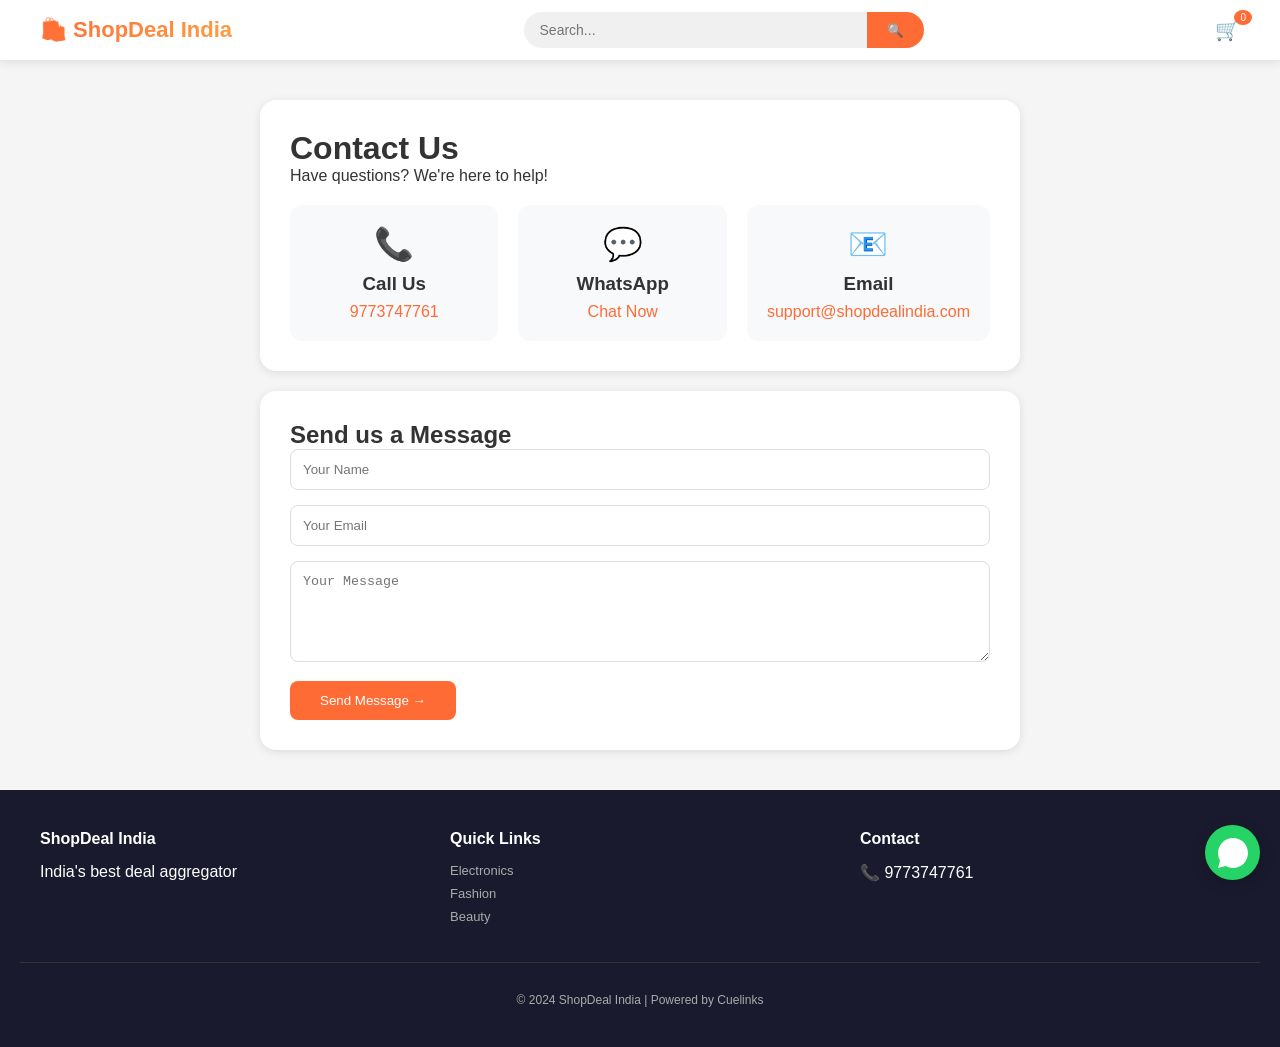
<file: contact.html>
<!DOCTYPE html>
<html lang="hi">
<head>
    <meta charset="UTF-8">
    <meta name="viewport" content="width=device-width, initial-scale=1.0">
    <title>Contact Us - ShopDeal India</title>
    <link rel="stylesheet" href="css/style.css">
    <style>
        .contact-container { max-width: 800px; margin: 40px auto; padding: 0 20px; }
        .contact-card { background: white; border-radius: 16px; padding: 30px; box-shadow: 0 2px 10px rgba(0,0,0,0.1); margin-bottom: 20px; }
        .contact-info { display: flex; gap: 20px; flex-wrap: wrap; margin-top: 20px; }
        .info-item { flex: 1; text-align: center; padding: 20px; background: #f8f9fa; border-radius: 12px; }
        .info-item .icon { font-size: 32px; display: block; margin-bottom: 10px; }
        .info-item h3 { margin-bottom: 8px; }
        .info-item a { color: #ff6b35; text-decoration: none; }
        form input, form textarea { width: 100%; padding: 12px; margin-bottom: 15px; border: 1px solid #ddd; border-radius: 8px; }
        form button { background: #ff6b35; color: white; border: none; padding: 12px 30px; border-radius: 8px; cursor: pointer; }
    </style>
</head>
<body>
    <header class="header"><div class="nav"><a href="/" class="logo">🛍️ ShopDeal India</a><div class="search-bar"><input type="text" id="searchInput" placeholder="Search..."><button onclick="searchProducts()">🔍</button></div><div class="cart-icon" onclick="showCart()">🛒 <span class="cart-count" id="cartCount">0</span></div></div></header>
    <div class="contact-container">
        <div class="contact-card"><h1>Contact Us</h1><p>Have questions? We're here to help!</p>
        <div class="contact-info">
            <div class="info-item"><span class="icon">📞</span><h3>Call Us</h3><a href="tel:9773747761">9773747761</a></div>
            <div class="info-item"><span class="icon">💬</span><h3>WhatsApp</h3><a href="#" onclick="startWhatsApp()">Chat Now</a></div>
            <div class="info-item"><span class="icon">📧</span><h3>Email</h3><a href="mailto:support@shopdealindia.com">support@shopdealindia.com</a></div>
        </div></div>
        <div class="contact-card"><h2>Send us a Message</h2><form onsubmit="submitForm(event)"><input type="text" placeholder="Your Name" required><input type="email" placeholder="Your Email" required><textarea rows="5" placeholder="Your Message" required></textarea><button type="submit">Send Message →</button></form></div>
    </div>
    <footer class="footer"><div class="footer-grid"><div class="footer-col"><h4>ShopDeal India</h4><p>India's best deal aggregator</p></div><div class="footer-col"><h4>Quick Links</h4><a href="/electronics.html">Electronics</a><a href="/fashion.html">Fashion</a><a href="/beauty.html">Beauty</a></div><div class="footer-col"><h4>Contact</h4><p>📞 9773747761</p></div></div><div class="copyright"><p>© 2024 ShopDeal India | Powered by Cuelinks</p></div></footer>
    <div class="whatsapp-float" onclick="startWhatsApp()"><svg width="30" height="30" viewBox="0 0 24 24" fill="white"><path d="M12.032 0C5.384 0 0 5.384 0 12.032c0 2.112.56 4.184 1.632 6.008L0 24l6.08-1.584A12.02 12.02 0 0 0 12.032 24C18.68 24 24 18.616 24 11.968S18.68 0 12.032 0zM17.96 14.52c-.264-.136-1.568-.768-1.808-.856-.24-.088-.416-.136-.592.136-.176.272-.68.856-.832 1.032-.152.176-.304.2-.568.064-.264-.136-1.112-.408-2.12-1.304-.784-.696-1.312-1.552-1.464-1.816-.152-.264-.016-.408.112-.544.112-.12.264-.312.392-.472.136-.16.184-.272.272-.456.088-.184.048-.344-.024-.48-.072-.136-.592-1.424-.816-1.952-.216-.504-.432-.432-.592-.44h-.504a.96.96 0 0 0-.688.32c-.232.264-.88.856-.88 2.088s.904 2.424 1.032 2.592c.128.168 1.784 2.72 4.32 3.816.608.264 1.08.424 1.448.544.608.192 1.16.16 1.6.096.488-.072 1.504-.608 1.712-1.2.208-.592.208-1.104.144-1.208-.064-.104-.232-.168-.496-.304z"/></svg></div>
    <script>
        let cart = localStorage.getItem('shop_cart') ? parseInt(localStorage.getItem('shop_cart')) : 0;
        document.getElementById('cartCount').innerText = cart;
        function showCart() { alert(`🛒 Cart: ${cart} items`); }
        function startWhatsApp() { window.open('https://wa.me/919773747761', '_blank'); }
        function searchProducts() { window.location.href = '/'; }
        function submitForm(e) { e.preventDefault(); alert('✅ Message sent! We will contact you soon.'); }
    </script>
</body>
</html>
</file>
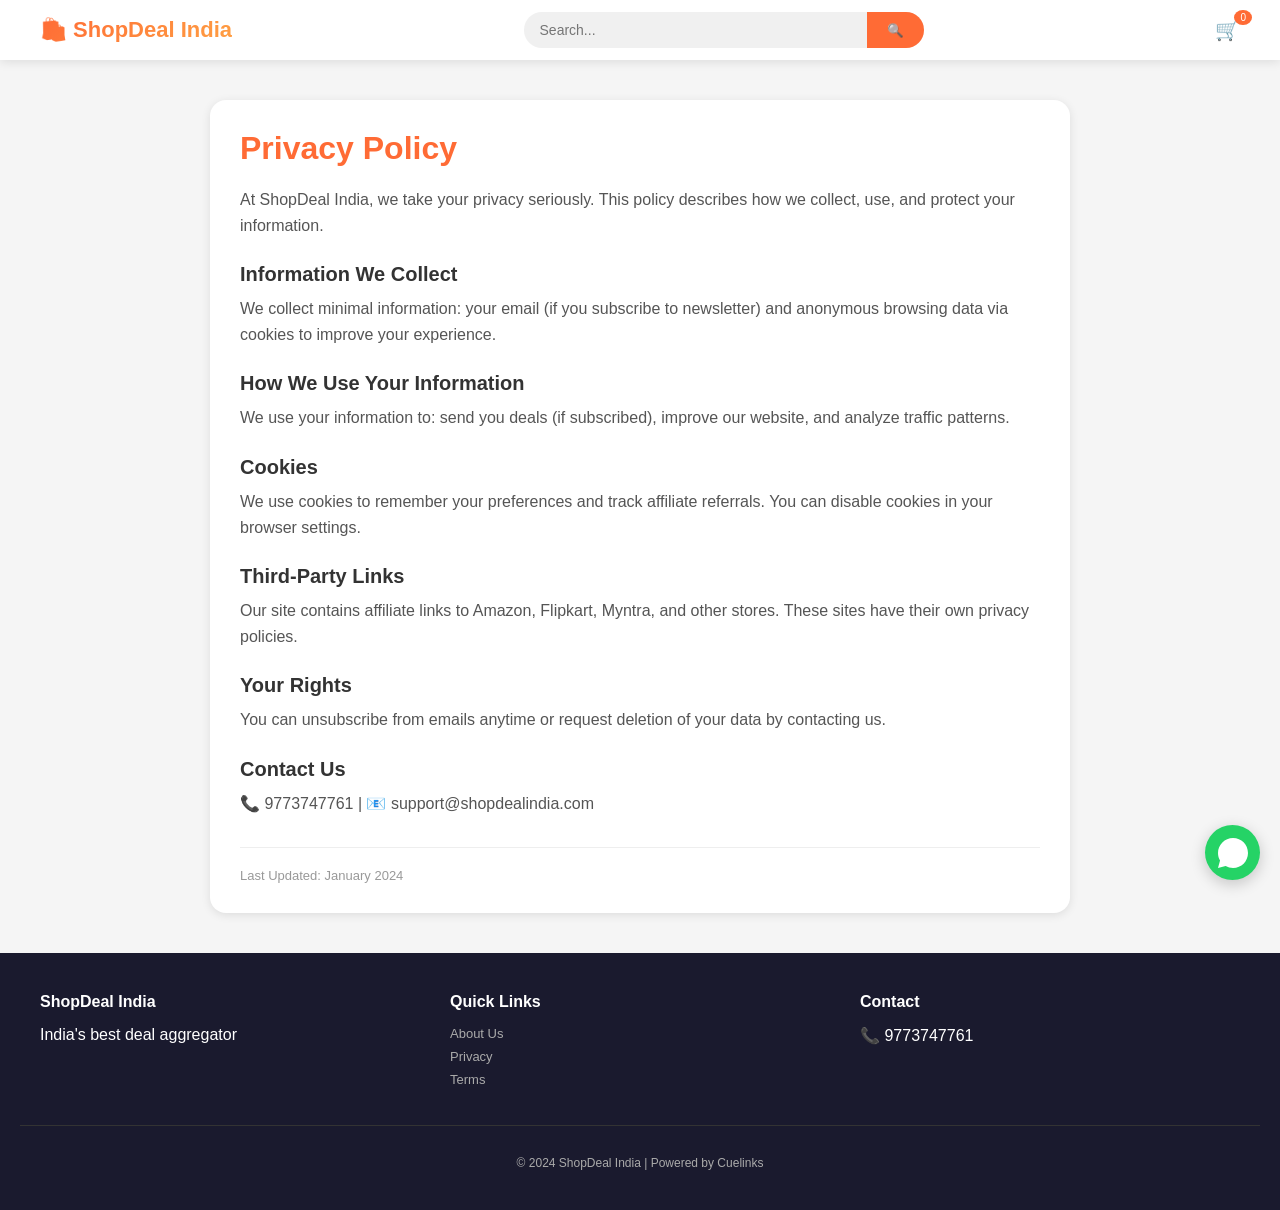
<file: privacy.html>
<!DOCTYPE html>
<html lang="hi">
<head>
    <meta charset="UTF-8">
    <meta name="viewport" content="width=device-width, initial-scale=1.0">
    <title>Privacy Policy - ShopDeal India</title>
    <link rel="stylesheet" href="css/style.css">
    <style>
        .policy-container { max-width: 900px; margin: 40px auto; padding: 0 20px; }
        .policy-card { background: white; border-radius: 16px; padding: 30px; box-shadow: 0 2px 10px rgba(0,0,0,0.1); }
        .policy-card h1 { color: #ff6b35; margin-bottom: 20px; }
        .policy-card h2 { margin: 25px 0 10px; font-size: 20px; }
        .policy-card p { margin-bottom: 15px; line-height: 1.6; color: #555; }
        .last-updated { color: #999; font-size: 13px; margin-top: 30px; padding-top: 20px; border-top: 1px solid #eee; }
    </style>
</head>
<body>
    <header class="header"><div class="nav"><a href="/" class="logo">🛍️ ShopDeal India</a><div class="search-bar"><input type="text" id="searchInput" placeholder="Search..."><button onclick="searchProducts()">🔍</button></div><div class="cart-icon" onclick="showCart()">🛒 <span class="cart-count" id="cartCount">0</span></div></div></header>
    <div class="policy-container">
        <div class="policy-card">
            <h1>Privacy Policy</h1>
            <p>At ShopDeal India, we take your privacy seriously. This policy describes how we collect, use, and protect your information.</p>
            <h2>Information We Collect</h2>
            <p>We collect minimal information: your email (if you subscribe to newsletter) and anonymous browsing data via cookies to improve your experience.</p>
            <h2>How We Use Your Information</h2>
            <p>We use your information to: send you deals (if subscribed), improve our website, and analyze traffic patterns.</p>
            <h2>Cookies</h2>
            <p>We use cookies to remember your preferences and track affiliate referrals. You can disable cookies in your browser settings.</p>
            <h2>Third-Party Links</h2>
            <p>Our site contains affiliate links to Amazon, Flipkart, Myntra, and other stores. These sites have their own privacy policies.</p>
            <h2>Your Rights</h2>
            <p>You can unsubscribe from emails anytime or request deletion of your data by contacting us.</p>
            <h2>Contact Us</h2>
            <p>📞 9773747761 | 📧 support@shopdealindia.com</p>
            <div class="last-updated">Last Updated: January 2024</div>
        </div>
    </div>
    <footer class="footer"><div class="footer-grid"><div class="footer-col"><h4>ShopDeal India</h4><p>India's best deal aggregator</p></div><div class="footer-col"><h4>Quick Links</h4><a href="/about.html">About Us</a><a href="/privacy.html">Privacy</a><a href="/terms.html">Terms</a></div><div class="footer-col"><h4>Contact</h4><p>📞 9773747761</p></div></div><div class="copyright"><p>© 2024 ShopDeal India | Powered by Cuelinks</p></div></footer>
    <div class="whatsapp-float" onclick="startWhatsApp()"><svg width="30" height="30" viewBox="0 0 24 24" fill="white"><path d="M12.032 0C5.384 0 0 5.384 0 12.032c0 2.112.56 4.184 1.632 6.008L0 24l6.08-1.584A12.02 12.02 0 0 0 12.032 24C18.68 24 24 18.616 24 11.968S18.68 0 12.032 0zM17.96 14.52c-.264-.136-1.568-.768-1.808-.856-.24-.088-.416-.136-.592.136-.176.272-.68.856-.832 1.032-.152.176-.304.2-.568.064-.264-.136-1.112-.408-2.12-1.304-.784-.696-1.312-1.552-1.464-1.816-.152-.264-.016-.408.112-.544.112-.12.264-.312.392-.472.136-.16.184-.272.272-.456.088-.184.048-.344-.024-.48-.072-.136-.592-1.424-.816-1.952-.216-.504-.432-.432-.592-.44h-.504a.96.96 0 0 0-.688.32c-.232.264-.88.856-.88 2.088s.904 2.424 1.032 2.592c.128.168 1.784 2.72 4.32 3.816.608.264 1.08.424 1.448.544.608.192 1.16.16 1.6.096.488-.072 1.504-.608 1.712-1.2.208-.592.208-1.104.144-1.208-.064-.104-.232-.168-.496-.304z"/></svg></div>
    <script>
        let cart = localStorage.getItem('shop_cart') ? parseInt(localStorage.getItem('shop_cart')) : 0;
        document.getElementById('cartCount').innerText = cart;
        function showCart() { alert(`🛒 Cart: ${cart} items`); }
        function startWhatsApp() { window.open('https://wa.me/919773747761', '_blank'); }
        function searchProducts() { window.location.href = '/'; }
    </script>
</body>
</html>
</file>
<file: css/style.css>
/* css/style.css - Common styles for all pages */
* {
    margin: 0;
    padding: 0;
    box-sizing: border-box;
}

body {
    font-family: -apple-system, BlinkMacSystemFont, 'Segoe UI', Roboto, Arial, sans-serif;
    background: #f5f5f5;
    color: #333;
}

/* Header */
.header {
    background: #fff;
    box-shadow: 0 2px 10px rgba(0,0,0,0.1);
    position: sticky;
    top: 0;
    z-index: 1000;
    padding: 12px 16px;
}

.nav {
    max-width: 1200px;
    margin: 0 auto;
    display: flex;
    justify-content: space-between;
    align-items: center;
    gap: 15px;
    flex-wrap: wrap;
}

.logo {
    font-size: 22px;
    font-weight: bold;
    background: linear-gradient(135deg, #ff6b35, #ff9f43);
    -webkit-background-clip: text;
    background-clip: text;
    color: transparent;
    text-decoration: none;
}

.search-bar {
    flex: 1;
    max-width: 400px;
    display: flex;
    background: #f0f0f0;
    border-radius: 30px;
    overflow: hidden;
}

.search-bar input {
    flex: 1;
    padding: 10px 16px;
    border: none;
    outline: none;
    background: transparent;
    font-size: 14px;
}

.search-bar button {
    padding: 10px 20px;
    background: #ff6b35;
    color: white;
    border: none;
    cursor: pointer;
}

.cart-icon {
    position: relative;
    font-size: 20px;
    cursor: pointer;
}

.cart-count {
    position: absolute;
    top: -8px;
    right: -12px;
    background: #ff6b35;
    color: white;
    border-radius: 50%;
    padding: 2px 6px;
    font-size: 10px;
}

/* Footer */
.footer {
    background: #1a1a2e;
    color: white;
    padding: 40px 20px;
    margin-top: 40px;
}

.footer-grid {
    max-width: 1200px;
    margin: 0 auto;
    display: grid;
    grid-template-columns: repeat(auto-fit, minmax(200px, 1fr));
    gap: 30px;
}

.footer-col h4 {
    margin-bottom: 15px;
}

.footer-col a {
    display: block;
    color: #aaa;
    text-decoration: none;
    margin-bottom: 8px;
    font-size: 13px;
}

.footer-col a:hover {
    color: #ff6b35;
}

.copyright {
    text-align: center;
    padding-top: 30px;
    margin-top: 30px;
    border-top: 1px solid #333;
    font-size: 12px;
    color: #aaa;
}

/* WhatsApp Float */
.whatsapp-float {
    position: fixed;
    bottom: 20px;
    right: 20px;
    background: #25d366;
    width: 55px;
    height: 55px;
    border-radius: 50%;
    display: flex;
    align-items: center;
    justify-content: center;
    cursor: pointer;
    box-shadow: 0 4px 15px rgba(0,0,0,0.2);
    z-index: 100;
}

/* Responsive */
@media (max-width: 768px) {
    .nav { flex-direction: column; }
    .search-bar { max-width: 100%; }
    .footer-grid { grid-template-columns: 1fr; text-align: center; }
}
</file>
